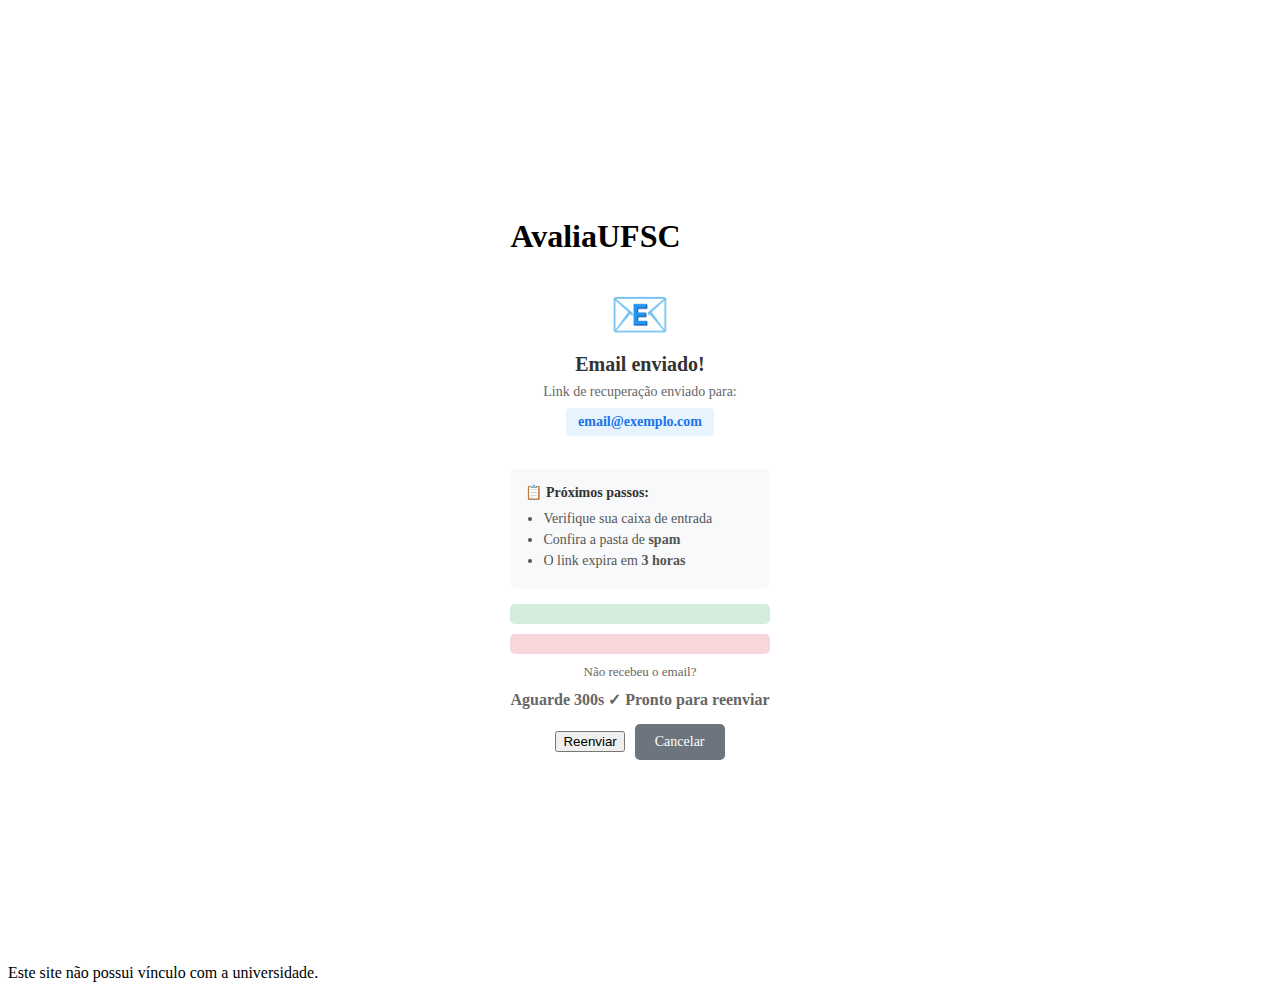
<file: src/main/resources/templates/forgot-password-waiting.html>
<!DOCTYPE html>
<html lang="pt-BR" xmlns:th="http://www.thymeleaf.org">
<head>
    <meta charset="UTF-8">
    <meta name="viewport" content="width=device-width, initial-scale=1.0">
    <title>Aguardando confirmação - AvaliaUFSC</title>
    <link rel="stylesheet" th:href="@{/css/main.css(v=${v})}">
    <link rel="stylesheet" th:href="@{/css/login.css(v=${v})}">
    <style>
        .login-container {
            min-height: 100vh;
            display: flex;
            flex-direction: column;
            justify-content: center;
            padding: 20px;
        }
        .login-card {
            max-width: 450px;
            margin: 0 auto;
            padding: 30px;
        }
        .waiting-icon {
            font-size: 48px;
            margin-bottom: 10px;
        }
        .email-highlight {
            background-color: #e8f4fd;
            padding: 6px 12px;
            border-radius: 4px;
            font-weight: bold;
            color: #1a73e8;
            display: inline-block;
            margin: 8px 0;
            font-size: 14px;
        }
        .countdown {
            font-size: 16px;
            font-weight: bold;
            color: #666;
            margin: 10px 0;
        }
        .countdown.ready {
            color: #28a745;
        }
        .btn-secondary {
            background-color: #6c757d;
            color: white;
            padding: 10px 20px;
            border: none;
            border-radius: 5px;
            cursor: pointer;
            text-decoration: none;
            display: inline-block;
            font-size: 14px;
        }
        .btn-secondary:hover {
            background-color: #5a6268;
        }
        .btn-primary:disabled {
            background-color: #ccc;
            cursor: not-allowed;
        }
        .instructions {
            background-color: #f8f9fa;
            padding: 15px;
            border-radius: 6px;
            margin: 15px 0;
            text-align: left;
            font-size: 14px;
        }
        .instructions h4 {
            margin: 0 0 10px 0;
            color: #333;
            font-size: 14px;
        }
        .instructions ul {
            margin: 0;
            padding-left: 18px;
        }
        .instructions li {
            margin: 5px 0;
            color: #555;
        }
        .actions {
            display: flex;
            gap: 10px;
            justify-content: center;
            align-items: center;
            margin-top: 15px;
            flex-wrap: wrap;
        }
        .alert {
            padding: 10px;
            border-radius: 5px;
            margin-bottom: 10px;
            text-align: center;
            font-size: 14px;
        }
        .alert-success {
            background-color: #d4edda;
            color: #155724;
        }
        .alert-error {
            background-color: #f8d7da;
            color: #721c24;
        }
    </style>
</head>
<body>
    <div class="login-container">
        <div class="login-card">
            <div class="login-header">
                <h1>AvaliaUFSC</h1>
            </div>
            
            <div style="text-align: center; padding: 10px 0;">
                <div class="waiting-icon">📧</div>
                <h2 style="color: #333; margin: 0 0 8px 0; font-size: 20px;">Email enviado!</h2>
                <p style="color: #666; margin: 0; font-size: 14px;">Link de recuperação enviado para:</p>
                <div class="email-highlight" th:text="${email}">email@exemplo.com</div>
            </div>
            
            <div class="instructions">
                <h4>📋 Próximos passos:</h4>
                <ul>
                    <li>Verifique sua caixa de entrada</li>
                    <li>Confira a pasta de <strong>spam</strong></li>
                    <li>O link expira em <strong>3 horas</strong></li>
                </ul>
            </div>
            
            <!-- Success message -->
            <div th:if="${successMessage}" class="alert alert-success">
                <span th:text="${successMessage}"></span>
            </div>
            
            <!-- Error message -->
            <div th:if="${error}" class="alert alert-error">
                <span th:text="${error}"></span>
            </div>
            
            <div style="text-align: center;">
                <p style="color: #666; margin: 10px 0 5px 0; font-size: 13px;">Não recebeu o email?</p>
                
                <!-- Countdown timer -->
                <div class="countdown" id="countdown" th:classappend="${canResend} ? 'ready' : ''">
                    <span th:if="${!canResend}">Aguarde <span id="timer" th:text="${cooldownSeconds}">300</span>s</span>
                    <span th:if="${canResend}">✓ Pronto para reenviar</span>
                </div>
            </div>
            
            <div class="actions">
                <form method="post" action="/forgot-password/resend" style="margin: 0;">
                    <button type="submit" class="btn-primary" id="resendBtn" th:disabled="${!canResend}">
                        Reenviar
                    </button>
                </form>
                <a href="/forgot-password/cancel" class="btn-secondary">Cancelar</a>
            </div>
        </div>
    </div>
    
    <script th:inline="javascript">
        let remainingSeconds = /*[[${cooldownSeconds}]]*/ 0;
        const timerElement = document.getElementById('timer');
        const countdownElement = document.getElementById('countdown');
        const resendBtn = document.getElementById('resendBtn');

        if (remainingSeconds > 0) {
            const interval = setInterval(function() {
                remainingSeconds--;
                if (remainingSeconds <= 0) {
                    clearInterval(interval);
                    countdownElement.innerHTML = '✓ Pronto para reenviar';
                    countdownElement.classList.add('ready');
                    resendBtn.disabled = false;
                } else {
                    timerElement.textContent = remainingSeconds;
                }
            }, 1000);
        }
    </script>
    
    <footer class="site-footer">
        <div class="footer-content">
            <p class="footer-disclaimer">Este site não possui vínculo com a universidade.</p>
        </div>
    </footer>
</body>
</html>
</html>
</file>
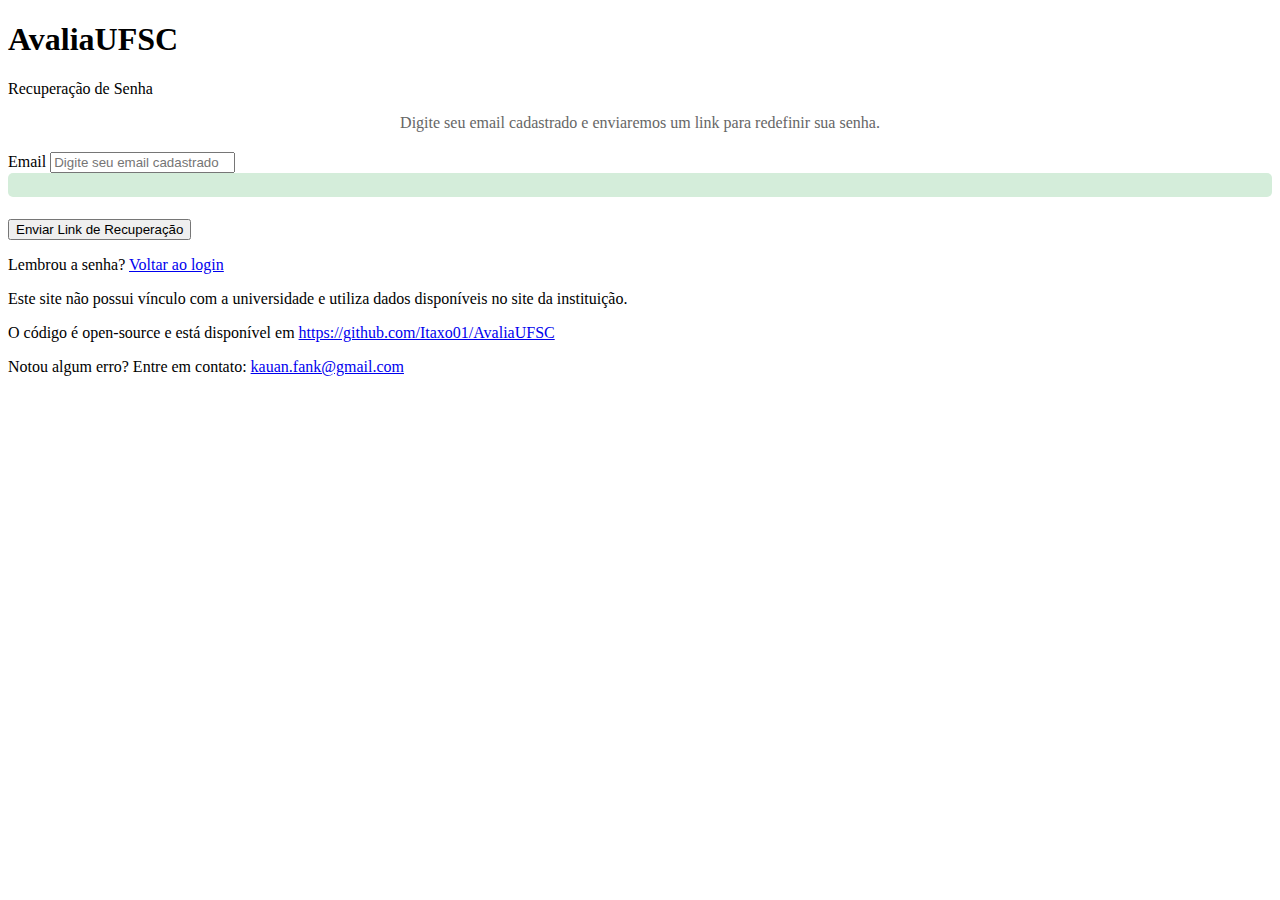
<file: src/main/resources/templates/forgot-password.html>
<!DOCTYPE html>
<html lang="pt-BR" xmlns:th="http://www.thymeleaf.org">
<head>
    <meta charset="UTF-8">
    <meta name="viewport" content="width=device-width, initial-scale=1.0">
    <title>Esqueci minha senha - AvaliaUFSC</title>
    <link rel="stylesheet" th:href="@{/css/main.css(v=${v})}">
    <link rel="stylesheet" th:href="@{/css/login.css(v=${v})}">
</head>
<body>
    <div class="login-container">
        <div class="login-card">
            <div class="login-header">
                <h1>AvaliaUFSC</h1>
                <p>Recuperação de Senha</p>
            </div>
            
            <form class="login-form" method="post" action="/forgot-password">
                <p style="text-align: center; color: #666; margin-bottom: 20px;">
                    Digite seu email cadastrado e enviaremos um link para redefinir sua senha.
                </p>
                
                <div class="form-group">
                    <label for="email">Email</label>
                    <input type="email" id="email" name="email" required 
                           placeholder="Digite seu email cadastrado">
                </div>
                
                <!-- Success message -->
                <div th:if="${successMessage}" class="alert alert-success" 
                     style="background-color: #d4edda; color: #155724; padding: 12px; border-radius: 5px; margin-bottom: 15px; text-align: center;">
                    <span th:text="${successMessage}"></span>
                </div>
                
                <!-- Error message -->
                <div th:if="${error}" class="alert alert-error">
                    <h5 style="text-align: center; color: rgb(136, 37, 37);" th:text="${error}"></h5>
                </div>
                
                <button type="submit" class="btn-primary">Enviar Link de Recuperação</button>
                
                <div class="form-footer">
                    <p>Lembrou a senha? <a href="/login">Voltar ao login</a></p>
                </div>
            </form>
        </div>
    </div>
    
    <!-- Footer -->
    <footer class="site-footer">
        <div class="footer-content">
            <p class="footer-disclaimer">Este site não possui vínculo com a universidade e utiliza dados disponíveis no site da instituição.</p>
            <p>O código é open-source e está disponível em <a href="https://github.com/Itaxo01/AvaliaUFSC">https://github.com/Itaxo01/AvaliaUFSC</a></p>
            <p class="footer-contact">Notou algum erro? Entre em contato: <a href="mailto:kauan.fank@gmail.com">kauan.fank@gmail.com</a></p>
        </div>
    </footer>
</body>
</html>
</file>
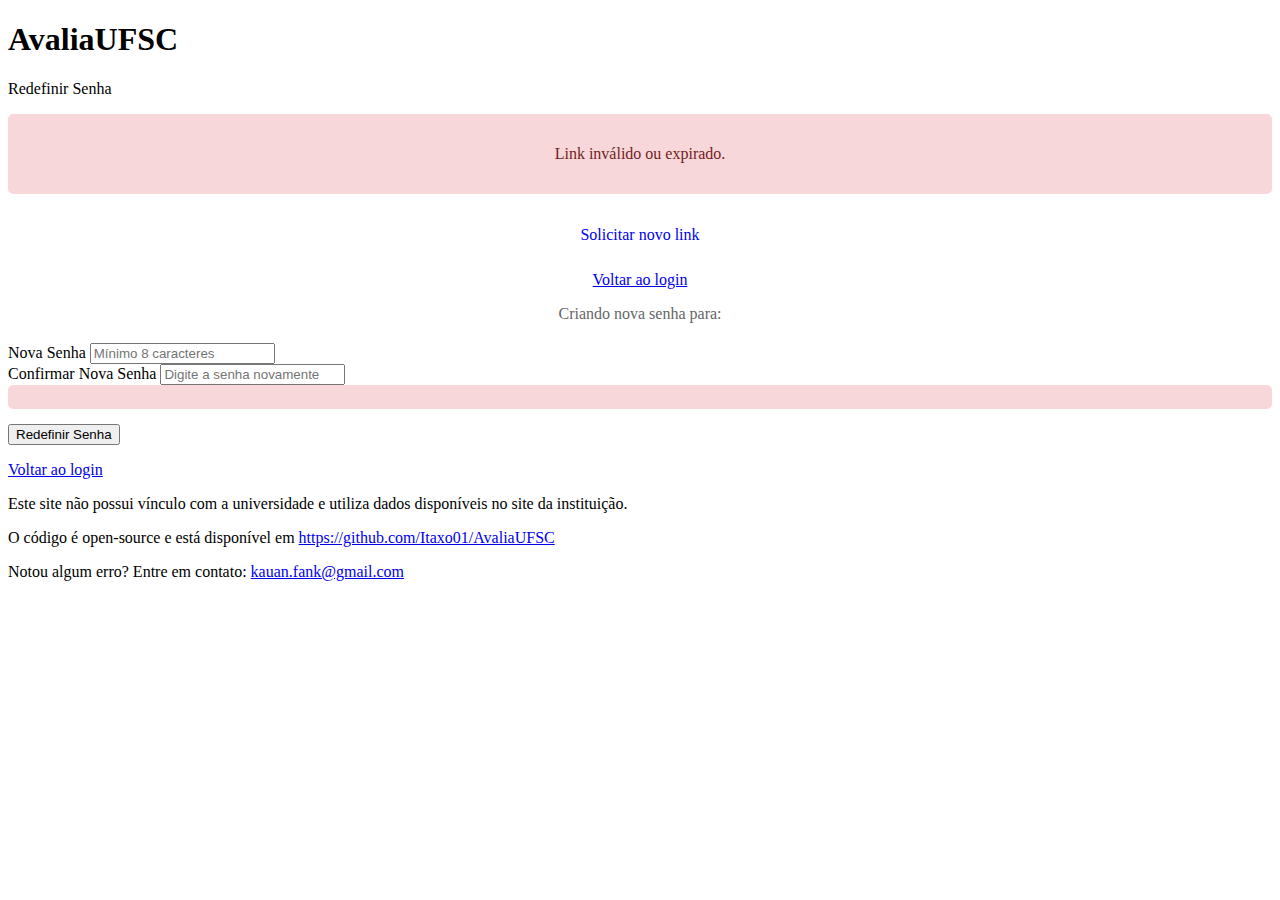
<file: src/main/resources/templates/reset-password.html>
<!DOCTYPE html>
<html lang="pt-BR" xmlns:th="http://www.thymeleaf.org">
<head>
    <meta charset="UTF-8">
    <meta name="viewport" content="width=device-width, initial-scale=1.0">
    <title>Redefinir Senha - AvaliaUFSC</title>
    <link rel="stylesheet" th:href="@{/css/main.css(v=${v})}">
    <link rel="stylesheet" th:href="@{/css/login.css(v=${v})}">
</head>
<body>
    <div class="login-container">
        <div class="login-card">
            <div class="login-header">
                <h1>AvaliaUFSC</h1>
                <p>Redefinir Senha</p>
            </div>
            
            <!-- Token inválido/expirado -->
            <div th:if="${tokenInvalid}">
                <div class="alert alert-error" style="background-color: #f8d7da; color: #721c24; padding: 15px; border-radius: 5px; margin-bottom: 20px; text-align: center;">
                    <p th:text="${error}">Link inválido ou expirado.</p>
                </div>
                <div class="form-footer" style="text-align: center;">
                    <a href="/forgot-password" class="btn-primary" style="display: inline-block; text-decoration: none; padding: 12px 24px;">
                        Solicitar novo link
                    </a>
                    <p style="margin-top: 15px;">
                        <a href="/login">Voltar ao login</a>
                    </p>
                </div>
            </div>
            
            <!-- Formulário de nova senha -->
            <form th:unless="${tokenInvalid}" class="login-form" method="post" action="/reset-password">
                <input type="hidden" name="token" th:value="${token}">
                
                <p th:if="${email}" style="text-align: center; color: #666; margin-bottom: 20px;">
                    Criando nova senha para: <strong th:text="${email}"></strong>
                </p>
                
                <div class="form-group">
                    <label for="password">Nova Senha</label>
                    <input type="password" id="password" name="password" required 
                           minlength="8" placeholder="Mínimo 8 caracteres">
                </div>
                
                <div class="form-group">
                    <label for="confirmPassword">Confirmar Nova Senha</label>
                    <input type="password" id="confirmPassword" name="confirmPassword" required 
                           minlength="8" placeholder="Digite a senha novamente">
                </div>
                
                <!-- Error message -->
                <div th:if="${error}" class="alert alert-error" 
                     style="background-color: #f8d7da; color: #721c24; padding: 12px; border-radius: 5px; margin-bottom: 15px; text-align: center;">
                    <span th:text="${error}"></span>
                </div>
                
                <button type="submit" class="btn-primary">Redefinir Senha</button>
                
                <div class="form-footer">
                    <p><a href="/login">Voltar ao login</a></p>
                </div>
            </form>
        </div>
    </div>
    
    <script>
        // Validação client-side das senhas
        document.querySelector('form')?.addEventListener('submit', function(e) {
            const password = document.getElementById('password').value;
            const confirmPassword = document.getElementById('confirmPassword').value;
            
            if (password !== confirmPassword) {
                e.preventDefault();
                alert('As senhas não coincidem!');
                return false;
            }
            
            if (password.length < 8) {
                e.preventDefault();
                alert('A senha deve ter no mínimo 8 caracteres!');
                return false;
            }
        });
    </script>
    
    <!-- Footer -->
    <footer class="site-footer">
        <div class="footer-content">
            <p class="footer-disclaimer">Este site não possui vínculo com a universidade e utiliza dados disponíveis no site da instituição.</p>
            <p>O código é open-source e está disponível em <a href="https://github.com/Itaxo01/AvaliaUFSC">https://github.com/Itaxo01/AvaliaUFSC</a></p>
            <p class="footer-contact">Notou algum erro? Entre em contato: <a href="mailto:kauan.fank@gmail.com">kauan.fank@gmail.com</a></p>
        </div>
    </footer>
</body>
</html>
</file>
